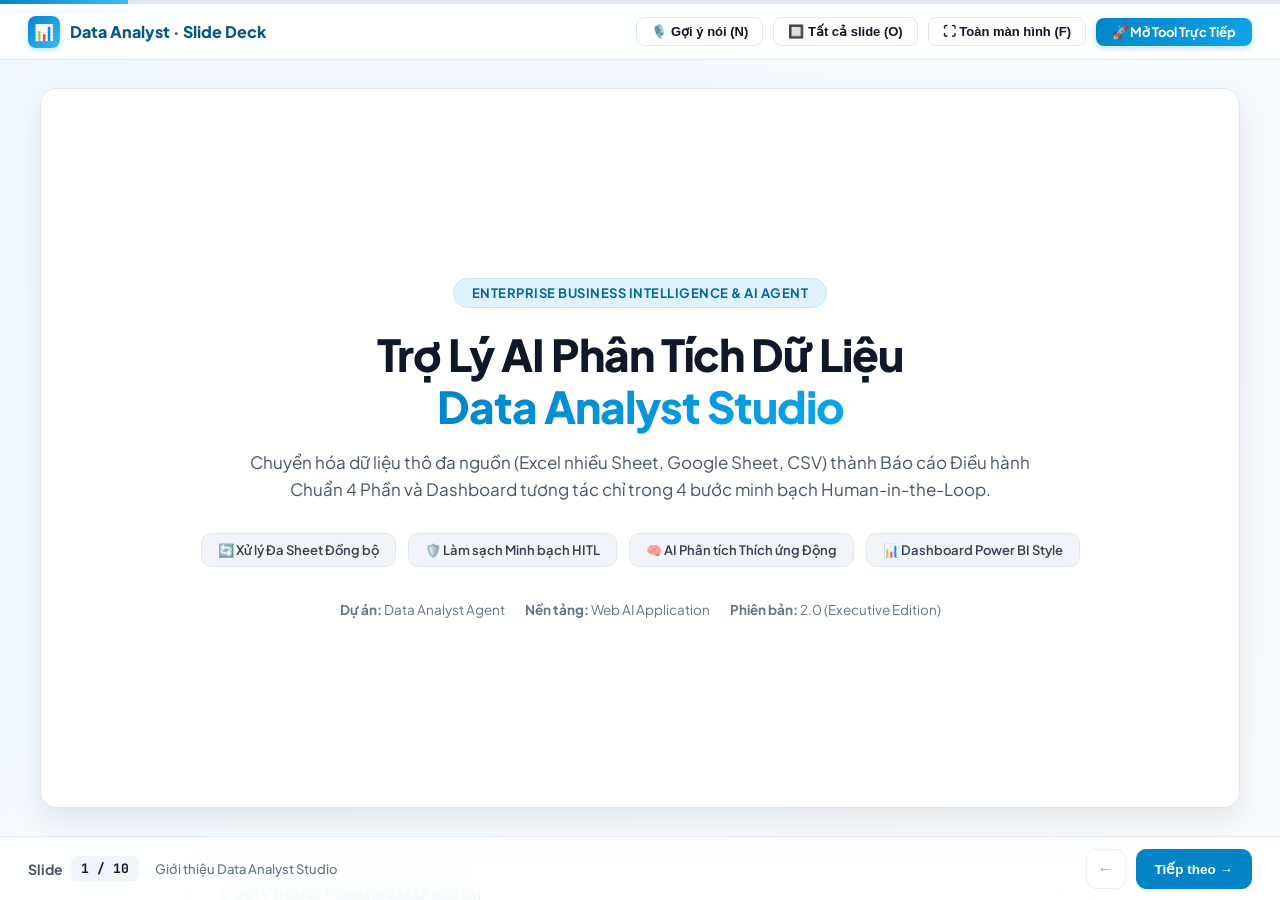
<file: static/slides.html>
<!DOCTYPE html>
<html lang="vi">
<head>
  <meta charset="UTF-8" />
  <meta name="viewport" content="width=device-width, initial-scale=1.0" />
  <title>Data Analyst — Slide Thuyết Trình Dự Án BI AI Agent</title>
  <link rel="preconnect" href="https://fonts.googleapis.com">
  <link rel="preconnect" href="https://fonts.gstatic.com" crossorigin>
  <link href="https://fonts.googleapis.com/css2?family=Plus+Jakarta+Sans:wght@300;400;500;600;700;800&family=JetBrains+Mono:wght@400;600&display=swap" rel="stylesheet">
  <style>
    :root {
      --primary: #0284c7;
      --primary-light: #e0f2fe;
      --primary-hover: #0369a1;
      --primary-dark: #075985;
      --accent: #2563eb;
      --bg-slate: #f8fafc;
      --card-bg: #ffffff;
      --border-color: #e2e8f0;
      --border-focus: #bae6fd;
      --text-main: #0f172a;
      --text-muted: #64748b;
      --success: #10b981;
      --warning: #f59e0b;
      --danger: #ef4444;
      --shadow-sm: 0 1px 3px rgba(0,0,0,0.05);
      --shadow-md: 0 4px 12px rgba(14, 165, 233, 0.08);
      --shadow-lg: 0 12px 28px rgba(15, 23, 42, 0.08);
      --radius: 16px;
    }

    * {
      box-sizing: border-box;
      margin: 0;
      padding: 0;
    }

    body {
      font-family: 'Plus Jakarta Sans', -apple-system, BlinkMacSystemFont, sans-serif;
      background: linear-gradient(135deg, #f0f9ff 0%, #f8fafc 100%);
      color: var(--text-main);
      overflow: hidden;
      height: 100vh;
      width: 100vw;
      user-select: none;
    }

    /* Top progress bar */
    .progress-bar-container {
      position: fixed;
      top: 0;
      left: 0;
      width: 100%;
      height: 4px;
      background: #e2e8f0;
      z-index: 100;
    }
    .progress-bar-fill {
      height: 100%;
      background: linear-gradient(90deg, #0284c7, #38bdf8);
      width: 10%;
      transition: width 0.35s cubic-bezier(0.4, 0, 0.2, 1);
    }

    /* Top Navigation bar */
    .top-header {
      position: fixed;
      top: 4px;
      left: 0;
      right: 0;
      height: 56px;
      display: flex;
      align-items: center;
      justify-content: space-between;
      padding: 0 28px;
      background: rgba(255, 255, 255, 0.88);
      backdrop-filter: blur(12px);
      border-bottom: 1px solid var(--border-color);
      z-index: 90;
    }
    .header-logo {
      display: flex;
      align-items: center;
      gap: 10px;
      font-weight: 800;
      font-size: 16px;
      color: var(--primary-dark);
      text-decoration: none;
    }
    .header-logo-icon {
      width: 32px;
      height: 32px;
      background: linear-gradient(135deg, #0284c7, #38bdf8);
      border-radius: 8px;
      display: flex;
      align-items: center;
      justify-content: center;
      color: white;
      font-size: 16px;
      box-shadow: 0 2px 6px rgba(2, 132, 199, 0.25);
    }
    .header-actions {
      display: flex;
      align-items: center;
      gap: 10px;
    }
    .btn-header-tool {
      background: #ffffff;
      border: 1px solid var(--border-color);
      color: var(--text-main);
      padding: 6px 14px;
      border-radius: 8px;
      font-size: 13px;
      font-weight: 600;
      cursor: pointer;
      display: inline-flex;
      align-items: center;
      gap: 6px;
      transition: all 0.2s ease;
    }
    .btn-header-tool:hover {
      background: #f1f5f9;
      border-color: #cbd5e1;
    }
    .btn-header-demo {
      background: linear-gradient(135deg, #0284c7, #0ea5e9);
      color: white;
      border: none;
      padding: 6px 16px;
      border-radius: 8px;
      font-size: 13px;
      font-weight: 700;
      cursor: pointer;
      text-decoration: none;
      display: inline-flex;
      align-items: center;
      gap: 6px;
      box-shadow: 0 2px 6px rgba(2, 132, 199, 0.25);
      transition: all 0.2s ease;
    }
    .btn-header-demo:hover {
      background: linear-gradient(135deg, #0369a1, #0284c7);
      transform: translateY(-1px);
    }

    /* Deck Viewport */
    .deck-container {
      position: absolute;
      top: 60px;
      bottom: 64px;
      left: 0;
      right: 0;
      overflow: hidden;
      display: flex;
      align-items: center;
      justify-content: center;
      padding: 20px;
    }

    .slide {
      position: absolute;
      width: min(1200px, 94vw);
      height: min(720px, 82vh);
      background: var(--card-bg);
      border: 1px solid var(--border-color);
      border-radius: var(--radius);
      box-shadow: var(--shadow-lg);
      padding: 40px 50px;
      display: flex;
      flex-direction: column;
      opacity: 0;
      pointer-events: none;
      transform: translateY(20px) scale(0.98);
      transition: opacity 0.35s cubic-bezier(0.4, 0, 0.2, 1), transform 0.35s cubic-bezier(0.4, 0, 0.2, 1);
      overflow-y: auto;
    }
    .slide.active {
      opacity: 1;
      pointer-events: auto;
      transform: translateY(0) scale(1);
      z-index: 10;
    }

    /* Slide Typography & Headers */
    .slide-badge {
      display: inline-flex;
      align-items: center;
      gap: 6px;
      background: var(--primary-light);
      color: var(--primary-dark);
      padding: 4px 12px;
      border-radius: 9999px;
      font-size: 12px;
      font-weight: 700;
      letter-spacing: 0.5px;
      text-transform: uppercase;
      margin-bottom: 10px;
      width: fit-content;
      border: 1px solid #bae6fd;
    }
    .slide-title {
      font-size: 30px;
      font-weight: 800;
      color: #0f172a;
      letter-spacing: -0.5px;
      line-height: 1.25;
      margin-bottom: 6px;
    }
    .slide-subtitle {
      font-size: 15px;
      color: var(--text-muted);
      margin-bottom: 22px;
      line-height: 1.5;
    }
    .slide-content {
      flex: 1;
      display: flex;
      flex-direction: column;
      justify-content: center;
    }

    /* Grid layout helpers */
    .grid-2 {
      display: grid;
      grid-template-columns: 1fr 1fr;
      gap: 20px;
    }
    .grid-3 {
      display: grid;
      grid-template-columns: repeat(3, 1fr);
      gap: 18px;
    }
    .grid-4 {
      display: grid;
      grid-template-columns: repeat(4, 1fr);
      gap: 16px;
    }

    /* Cards */
    .feature-card {
      background: #f8fafc;
      border: 1px solid var(--border-color);
      border-radius: 12px;
      padding: 20px 18px;
      transition: all 0.2s ease;
      display: flex;
      flex-direction: column;
    }
    .feature-card:hover {
      border-color: #bae6fd;
      background: #f0f9ff;
      transform: translateY(-2px);
      box-shadow: var(--shadow-md);
    }
    .card-icon {
      width: 40px;
      height: 40px;
      border-radius: 10px;
      background: #e0f2fe;
      color: #0284c7;
      display: flex;
      align-items: center;
      justify-content: center;
      font-size: 20px;
      margin-bottom: 12px;
    }
    .card-title {
      font-size: 15.5px;
      font-weight: 700;
      color: #0f172a;
      margin-bottom: 8px;
    }
    .card-desc {
      font-size: 13.5px;
      color: #475569;
      line-height: 1.5;
    }

    /* Problem vs Solution cards */
    .pain-card {
      background: #fef2f2;
      border: 1px solid #fecaca;
      border-radius: 12px;
      padding: 18px;
    }
    .pain-icon {
      color: #ef4444;
      font-size: 18px;
      font-weight: bold;
      margin-bottom: 8px;
    }
    .pain-title {
      font-size: 15px;
      font-weight: 700;
      color: #991b1b;
      margin-bottom: 6px;
    }
    .pain-desc {
      font-size: 13px;
      color: #7f1d1d;
      line-height: 1.45;
    }

    /* Flow step pill row */
    .step-pipeline {
      display: flex;
      gap: 16px;
      position: relative;
      margin: 10px 0;
    }
    .pipeline-step {
      flex: 1;
      background: #ffffff;
      border: 1.5px solid #e2e8f0;
      border-radius: 12px;
      padding: 18px;
      position: relative;
      transition: all 0.2s ease;
    }
    .pipeline-step.active-step {
      border-color: #0284c7;
      background: #f0f9ff;
      box-shadow: 0 4px 14px rgba(2, 132, 199, 0.12);
    }
    .step-num {
      width: 28px;
      height: 28px;
      background: #0284c7;
      color: white;
      border-radius: 50%;
      display: flex;
      align-items: center;
      justify-content: center;
      font-size: 13px;
      font-weight: 800;
      margin-bottom: 10px;
    }
    .step-title {
      font-size: 15px;
      font-weight: 700;
      color: #0f172a;
      margin-bottom: 6px;
    }
    .step-desc {
      font-size: 12.5px;
      color: #475569;
      line-height: 1.45;
    }

    /* Cover slide styling */
    .cover-layout {
      text-align: center;
      display: flex;
      flex-direction: column;
      align-items: center;
      justify-content: center;
      height: 100%;
    }
    .cover-badge {
      background: #e0f2fe;
      color: #0369a1;
      padding: 6px 18px;
      border-radius: 9999px;
      font-size: 13px;
      font-weight: 700;
      letter-spacing: 0.5px;
      border: 1px solid #bae6fd;
      margin-bottom: 20px;
    }
    .cover-title {
      font-size: 44px;
      font-weight: 800;
      color: #0f172a;
      letter-spacing: -1px;
      line-height: 1.2;
      margin-bottom: 16px;
      max-width: 900px;
    }
    .cover-title span {
      background: linear-gradient(135deg, #0284c7, #0ea5e9);
      -webkit-background-clip: text;
      -webkit-text-fill-color: transparent;
    }
    .cover-desc {
      font-size: 17px;
      color: #475569;
      max-width: 780px;
      line-height: 1.6;
      margin-bottom: 30px;
    }
    .cover-tags {
      display: flex;
      gap: 12px;
      flex-wrap: wrap;
      justify-content: center;
      margin-bottom: 34px;
    }
    .cover-tag {
      background: #f1f5f9;
      color: #334155;
      padding: 8px 16px;
      border-radius: 10px;
      font-size: 13px;
      font-weight: 600;
      display: flex;
      align-items: center;
      gap: 6px;
      border: 1px solid #e2e8f0;
    }
    .cover-meta {
      font-size: 13.5px;
      color: #64748b;
      display: flex;
      gap: 20px;
    }

    /* KPI Highlights */
    .kpi-row {
      display: grid;
      grid-template-columns: repeat(4, 1fr);
      gap: 16px;
      margin-top: 14px;
    }
    .kpi-box {
      background: #ffffff;
      border: 1px solid #e2e8f0;
      border-radius: 12px;
      padding: 16px 18px;
      text-align: left;
    }
    .kpi-val {
      font-size: 26px;
      font-weight: 800;
      color: #0284c7;
      letter-spacing: -0.5px;
      margin-bottom: 4px;
    }
    .kpi-label {
      font-size: 12.5px;
      font-weight: 600;
      color: #64748b;
    }
    .kpi-sub {
      font-size: 11.5px;
      color: #10b981;
      font-weight: 600;
      margin-top: 4px;
    }

    /* Comparison Table / Box */
    .compare-container {
      display: grid;
      grid-template-columns: 1fr 1fr;
      gap: 20px;
      margin-top: 10px;
    }
    .compare-box {
      border-radius: 12px;
      padding: 22px;
      font-size: 13.5px;
      line-height: 1.6;
    }
    .box-bad {
      background: #fff1f2;
      border: 1px solid #fecdd3;
    }
    .box-good {
      background: #f0fdf4;
      border: 1.5px solid #86efac;
    }

    /* Bottom Control Bar */
    .bottom-bar {
      position: fixed;
      bottom: 0;
      left: 0;
      right: 0;
      height: 64px;
      background: rgba(255, 255, 255, 0.9);
      backdrop-filter: blur(12px);
      border-top: 1px solid var(--border-color);
      display: flex;
      align-items: center;
      justify-content: space-between;
      padding: 0 28px;
      z-index: 90;
    }
    .slide-counter {
      font-size: 14px;
      font-weight: 700;
      color: #475569;
      display: flex;
      align-items: center;
      gap: 8px;
    }
    .counter-pill {
      background: #f1f5f9;
      padding: 4px 10px;
      border-radius: 6px;
      color: #0f172a;
      font-family: 'JetBrains Mono', monospace;
      font-size: 13px;
    }
    .nav-buttons {
      display: flex;
      align-items: center;
      gap: 10px;
    }
    .btn-nav {
      background: #ffffff;
      border: 1px solid #cbd5e1;
      color: #0f172a;
      width: 40px;
      height: 40px;
      border-radius: 10px;
      display: flex;
      align-items: center;
      justify-content: center;
      font-size: 16px;
      cursor: pointer;
      transition: all 0.2s ease;
    }
    .btn-nav:hover:not(:disabled) {
      background: #f1f5f9;
      border-color: #94a3b8;
    }
    .btn-nav:disabled {
      opacity: 0.4;
      cursor: not-allowed;
    }
    .btn-nav-primary {
      background: #0284c7;
      color: white;
      border-color: #0284c7;
      padding: 0 18px;
      width: auto;
      font-size: 13.5px;
      font-weight: 700;
    }
    .btn-nav-primary:hover:not(:disabled) {
      background: #0369a1;
      border-color: #0369a1;
    }

    /* Speaker Notes Drawer */
    .speaker-drawer {
      position: fixed;
      bottom: 64px;
      left: 50%;
      transform: translateX(-50%) translateY(120%);
      width: min(900px, 90vw);
      background: #ffffff;
      border: 1px solid #bae6fd;
      border-radius: 14px 14px 0 0;
      padding: 20px 24px;
      box-shadow: 0 -8px 24px rgba(0,0,0,0.1);
      z-index: 85;
      transition: transform 0.3s cubic-bezier(0.4, 0, 0.2, 1);
    }
    .speaker-drawer.open {
      transform: translateX(-50%) translateY(0);
    }
    .speaker-header {
      display: flex;
      justify-content: space-between;
      align-items: center;
      margin-bottom: 8px;
      font-size: 13px;
      font-weight: 700;
      color: #0369a1;
    }
    .speaker-content {
      font-size: 13.5px;
      color: #334155;
      line-height: 1.6;
    }

    /* Overview Grid Modal */
    .grid-modal {
      position: fixed;
      inset: 0;
      background: rgba(15, 23, 42, 0.7);
      backdrop-filter: blur(8px);
      z-index: 200;
      display: none;
      align-items: center;
      justify-content: center;
      padding: 40px;
    }
    .grid-modal.open {
      display: flex;
    }
    .grid-container {
      width: min(1100px, 94vw);
      max-height: 85vh;
      background: white;
      border-radius: 18px;
      padding: 30px;
      overflow-y: auto;
    }
    .grid-cards {
      display: grid;
      grid-template-columns: repeat(auto-fill, minmax(220px, 1fr));
      gap: 16px;
      margin-top: 18px;
    }
    .grid-thumb {
      background: #f8fafc;
      border: 1.5px solid #e2e8f0;
      border-radius: 10px;
      padding: 14px;
      cursor: pointer;
      transition: all 0.2s ease;
      text-align: left;
    }
    .grid-thumb:hover {
      border-color: #0284c7;
      background: #f0f9ff;
      transform: translateY(-2px);
    }
    .grid-thumb.current {
      border-color: #0284c7;
      box-shadow: 0 0 0 2px rgba(2, 132, 199, 0.3);
      background: #e0f2fe;
    }
    .grid-thumb-num {
      font-size: 11.5px;
      font-weight: 700;
      color: #0284c7;
      margin-bottom: 6px;
    }
    .grid-thumb-title {
      font-size: 13px;
      font-weight: 700;
      color: #0f172a;
      line-height: 1.35;
    }

    /* Responsive adjustments */
    @media (max-width: 900px) {
      .slide {
        padding: 24px;
        height: min(650px, 80vh);
      }
      .slide-title { font-size: 24px; }
      .grid-3, .grid-4 { grid-template-columns: 1fr 1fr; }
      .compare-container { grid-template-columns: 1fr; }
    }
  </style>
</head>
<body>

  <!-- Top Progress Bar -->
  <div class="progress-bar-container">
    <div id="progressBar" class="progress-bar-fill"></div>
  </div>

  <!-- Header Nav -->
  <header class="top-header">
    <a href="/" class="header-logo">
      <div class="header-logo-icon">📊</div>
      <span>Data Analyst · Slide Deck</span>
    </a>
    <div class="header-actions">
      <button class="btn-header-tool" onclick="toggleSpeakerNotes()" title="Phím tắt N: Bật/Tắt gợi ý thuyết trình">
        <span>🎙️ Gợi ý nói (N)</span>
      </button>
      <button class="btn-header-tool" onclick="toggleGridModal()" title="Phím tắt O: Xem tổng thể tất cả slide">
        <span>🔲 Tất cả slide (O)</span>
      </button>
      <button class="btn-header-tool" onclick="toggleFullscreen()" title="Phím tắt F: Toàn màn hình">
        <span>⛶ Toàn màn hình (F)</span>
      </button>
      <a href="/" target="_blank" class="btn-header-demo">
        <span>🚀 Mở Tool Trực Tiếp</span>
      </a>
    </div>
  </header>

  <!-- Deck Main Viewport -->
  <main class="deck-container">

    <!-- SLIDE 1: COVER -->
    <section class="slide active" data-slide="1" data-notes="Chào mừng quý anh chị và ban giám khảo. Hôm nay tôi xin giới thiệu dự án 'Data Analyst' - Nền tảng Trợ lý AI Phân tích Dữ liệu Doanh nghiệp. Dự án giải quyết triệt để bài toán biến dữ liệu thô hỗn loạn thành Báo cáo Điều hành Chiến lược và Dashboard tương tác chỉ trong 4 bước minh bạch.">
      <div class="cover-layout">
        <div class="cover-badge">ENTERPRISE BUSINESS INTELLIGENCE & AI AGENT</div>
        <h1 class="cover-title">
          Trợ Lý AI Phân Tích Dữ Liệu<br><span>Data Analyst Studio</span>
        </h1>
        <p class="cover-desc">
          Chuyển hóa dữ liệu thô đa nguồn (Excel nhiều Sheet, Google Sheet, CSV) thành Báo cáo Điều hành Chuẩn 4 Phần và Dashboard tương tác chỉ trong 4 bước minh bạch Human-in-the-Loop.
        </p>
        <div class="cover-tags">
          <div class="cover-tag">🔄 Xử lý Đa Sheet Đồng bộ</div>
          <div class="cover-tag">🛡️ Làm sạch Minh bạch HITL</div>
          <div class="cover-tag">🧠 AI Phân tích Thích ứng Động</div>
          <div class="cover-tag">📊 Dashboard Power BI Style</div>
        </div>
        <div class="cover-meta">
          <span><strong>Dự án:</strong> Data Analyst Agent</span>
          <span><strong>Nền tảng:</strong> Web AI Application</span>
          <span><strong>Phiên bản:</strong> 2.0 (Executive Edition)</span>
        </div>
      </div>
    </section>

    <!-- SLIDE 2: PAIN POINTS -->
    <section class="slide" data-slide="2" data-notes="Tại slide này, chúng ta nêu bật 4 nỗi đau nhức nhối nhất trong doanh nghiệp: Dữ liệu phân mảnh qua nhiều sheet khiến việc gộp thủ công mất hàng ngày; Dữ liệu bẩn làm crash các công cụ BI truyền thống; Nhân sự tốn 80% thời gian dọn rác dữ liệu; và Báo cáo tĩnh không thể tùy biến linh hoạt.">
      <div class="slide-badge">BỐI CẢNH & THÁCH THỨC</div>
      <h2 class="slide-title">Nỗi Đau Thực Tế Của Doanh Nghiệp Với Dữ Liệu</h2>
      <p class="slide-subtitle">Tại sao 85% dự án phân tích dữ liệu thất bại hoặc chậm tiến độ trước khi đưa ra được quyết định?</p>
      
      <div class="grid-4 slide-content">
        <div class="pain-card">
          <div class="pain-icon">📂 Phân Mảnh Đa Nguồn</div>
          <div class="pain-title">Nhiều Sheet Rời Rạc</div>
          <div class="pain-desc">Một file Excel có tới 9 sheet (Yêu cầu, Báo giá, Năng lực, Nhân sự...), người làm báo cáo phải copy-paste thủ công ghép nối, dễ sót lọt.</div>
        </div>

        <div class="pain-card">
          <div class="pain-icon">⚠️ Dữ Liệu Bẩn & Lỗi</div>
          <div class="pain-title">Sai Lệch Định Dạng</div>
          <div class="pain-desc">Cột ngày tháng lẫn chữ ('2026-03-19', '15/04/26'), số tiền lẫn ký tự tệ (VND, $), tỷ lệ chiết khấu lẫn lộn khiến công cụ BI thường báo lỗi.</div>
        </div>

        <div class="pain-card">
          <div class="pain-icon">⏳ Lãng Phí 80% Thời Gian</div>
          <div class="pain-title">Dọn Dẹp Thủ Công</div>
          <div class="pain-desc">Nhân viên mất 2–3 ngày chỉ để làm sạch, dò tìm ô trống, chỉ còn 20% thời gian ít ỏi để suy nghĩ giải pháp kinh doanh chiến lược.</div>
        </div>

        <div class="pain-card">
          <div class="pain-icon">🔒 Báo Cáo Tĩnh Rập Khuôn</div>
          <div class="pain-title">AI Thiếu Thích Ứng</div>
          <div class="pain-desc">Các AI bot thông thường chỉ trả lời chung chung theo template có sẵn, khi sếp yêu cầu 'làm ngắn gọn hơn' hay 'tập trung vào chi phí' thì kết quả vẫn không đổi.</div>
        </div>
      </div>
    </section>

    <!-- SLIDE 3: SOLUTION OVERVIEW -->
    <section class="slide" data-slide="3" data-notes="Giải pháp của chúng ta: 'Data Analyst' không chỉ là công cụ tính toán, mà là một Trợ lý Toàn diện. Điểm sáng là sự kết hợp giữa Xử lý tự động siêu tốc và Cơ chế Human-in-the-Loop giúp người dùng nắm quyền kiểm soát tuyệt đối.">
      <div class="slide-badge">GIẢI PHÁP ĐỘT PHÁ</div>
      <h2 class="slide-title">Định Vị: Trợ Lý AI Phân Tích Thông Minh & Minh Bạch</h2>
      <p class="slide-subtitle">Kết hợp sức mạnh tính toán tự động của Python và năng lực tư duy nhạy bén của Trí tuệ Nhân tạo.</p>

      <div class="grid-3 slide-content">
        <div class="feature-card">
          <div class="card-icon">🔄</div>
          <h3 class="card-title">1. Xử Lý Đa Nguồn & Đa Sheet Đồng Bộ</h3>
          <p class="card-desc">Tự động đọc trọn vẹn cả 9 Sheet Excel, nhận liên kết Google Sheet trực tiếp, gom dữ liệu thông minh và tổng hợp bức tranh toàn cảnh thay vì phân mảnh.</p>
        </div>

        <div class="feature-card">
          <div class="card-icon">🛡️</div>
          <h3 class="card-title">2. Cơ Chế Làm Sạch HITL Minh Bạch</h3>
          <p class="card-desc">Minh bạch 100% từng dòng biến đổi (Audit Trail). Người dùng có quyền xem trước, chỉnh sửa trực tiếp từng ô và bấm nút DUYỆT ĐẠT trước khi cho AI phân tích.</p>
        </div>

        <div class="feature-card">
          <div class="card-icon">🧠</div>
          <h3 class="card-title">3. AI Phân Tích Thích Ứng Theo Mệnh Lệnh</h3>
          <p class="card-desc">Khi người dùng yêu cầu 'ngắn gọn hơn', 'tập trung vào chi phí', hay 'rút ngắn tiến độ', AI lập tức tái cấu trúc lại giải pháp và ma trận hành động theo đúng ý định.</p>
        </div>
      </div>
    </section>

    <!-- SLIDE 4: 4-STEP WORKFLOW -->
    <section class="slide" data-slide="4" data-notes="Đây là kiến trúc luồng 4 bước xuyên suốt của sản phẩm. Mỗi bước đều có gate kiểm soát: Bối cảnh -> Làm sạch HITL -> Phân tích tổng hợp đa bảng -> Xuất Dashboard và Báo cáo 4 phần.">
      <div class="slide-badge">KIẾN TRÚC LUỒNG CÔNG VIỆC</div>
      <h2 class="slide-title">Quy Trình 4 Bước Khép Kín Chuẩn Doanh Nghiệp</h2>
      <p class="slide-subtitle">Mỗi bước là một lớp bảo vệ chất lượng dữ liệu, bảo đảm tính xác thực từ đầu vào đến báo cáo cuối cùng.</p>

      <div class="step-pipeline slide-content">
        <div class="pipeline-step active-step">
          <div class="step-num">1</div>
          <h4 class="step-title">Tiếp Nhận & Bối Cảnh</h4>
          <p class="step-desc">• Nhập Tên DN, Ngành nghề, Mục tiêu kinh doanh.<br>• Nạp file Excel (.xlsx) đa Sheet, link Google Sheet, CSV.<br>• AI phân tích cấu trúc cột & độ tin cậy.</p>
        </div>

        <div class="pipeline-step active-step">
          <div class="step-num">2</div>
          <h4 class="step-title">Làm Sạch & Duyệt HITL</h4>
          <p class="step-desc">• Tự động chuẩn hóa Ngày tháng, Số tiền, Chiết khấu.<br>• Bảng Audit Trail đối chiếu Trước / Sau.<br>• Nút xác nhận & Duyệt ĐẠT sang bước kế tiếp.</p>
        </div>

        <div class="pipeline-step active-step">
          <div class="step-num">3</div>
          <h4 class="step-title">Phân Tích Đa Sheet</h4>
          <p class="step-desc">• Đánh giá Pareto 80/20 & Chu kỳ SLA giao hàng.<br>• Tổng hợp Feedback chung cho toàn bộ các Sheet.<br>• Drawer tiếp nhận lệnh tinh chỉnh của người dùng.</p>
        </div>

        <div class="pipeline-step active-step">
          <div class="step-num">4</div>
          <h4 class="step-title">Dashboard & Báo Cáo</h4>
          <p class="step-desc">• Slicer bộ lọc động tương tác kiểu Power BI.<br>• Báo cáo Chuẩn 4 Phần chuyên nghiệp.<br>• Ma trận hành động SMART đo lường được.</p>
        </div>
      </div>
    </section>

    <!-- SLIDE 5: DESIGN & UI/UX -->
    <section class="slide" data-slide="5" data-notes="Về giao diện, chúng ta đã lắng nghe và tối ưu triệt để: Sử dụng phong cách Pastel Sky Blue thanh lịch, tách biệt thành 2 trang rõ ràng (Trang chủ và Không gian phân tích Studio), loại bỏ mọi sự rối mắt.">
      <div class="slide-badge">THIẾT KẾ & TRẢI NGHIỆM NGƯỜI DÙNG</div>
      <h2 class="slide-title">Giao Diện Tinh Gọn, Chuẩn Corporate Hiện Đại</h2>
      <p class="slide-subtitle">Thiết kế tối giản giúp người dùng tập trung 100% vào số liệu và quyết định kinh doanh.</p>

      <div class="grid-2 slide-content">
        <div class="feature-card">
          <div class="card-icon">🎨</div>
          <h3 class="card-title">Màu Sắc & Nhận Diện Thương Hiệu</h3>
          <p class="card-desc">• Tone xanh dương nhạt (Pastel Sky Blue: #0284c7, #e0f2fe) chuyên nghiệp, dịu mắt.<br>• Typography 'Plus Jakarta Sans' hiện đại, độ tương phản cao đạt chuẩn công nghệ toàn cầu.<br>• Thương hiệu đồng nhất: <strong>Data Analyst</strong> mang định vị cố vấn tin cậy.</p>
        </div>

        <div class="feature-card">
          <div class="card-icon">📱</div>
          <h3 class="card-title">Kiến Trúc Phân Trang 2 Lớp (Two-Page Flow)</h3>
          <p class="card-desc">• <strong>Trang 1 (Home Landing):</strong> Giới thiệu tính năng, luồng 4 bước và nút 'Chạy thử Dữ liệu Mẫu' ngay lập tức.<br>• <strong>Trang 2 (Studio Analysis):</strong> Không gian làm việc tập trung, thanh tiến trình hiển thị rõ ràng, ngăn chặn nhảy bước khi chưa nạp bối cảnh.</p>
        </div>
      </div>
    </section>

    <!-- SLIDE 6: 4-SECTION REPORT -->
    <section class="slide" data-slide="6" data-notes="Báo cáo đầu ra được chuẩn hóa thành 4 phần chiến lược: Tóm tắt điều hành chung, Chỉ số KPI chính, Phân tích chuyên đề Pareto/SLA, và Kết luận & Đề xuất với Ma trận hành động SMART có số liệu định lượng.">
      <div class="slide-badge">SẢN PHẨM ĐẦU RA</div>
      <h2 class="slide-title">Báo Cáo Điều Hành Chuẩn 4 Phần Cấp Cao</h2>
      <p class="slide-subtitle">Loại bỏ sự vụn vặt, cung cấp bức tranh toàn diện cho Hội đồng quản trị và Giám đốc điều hành.</p>

      <div class="grid-4 slide-content">
        <div class="feature-card">
          <div class="slide-badge" style="margin-bottom:8px;">PHẦN 1</div>
          <h3 class="card-title">[Tóm tắt]</h3>
          <p class="card-desc">Tóm tắt điều hành toàn diện của tất cả các sheet, làm nổi bật nhóm chiếm doanh số lớn nhất và quy mô chi phí giá vốn.</p>
        </div>

        <div class="feature-card">
          <div class="slide-badge" style="margin-bottom:8px;">PHẦN 2</div>
          <h3 class="card-title">[Chỉ số chính]</h3>
          <p class="card-desc">Hệ thống thẻ KPI định lượng: Tổng doanh thu, Chi phí, Tỷ suất lợi nhuận, Chu kỳ trung bình SLA và Tỷ lệ hoàn thiện hồ sơ.</p>
        </div>

        <div class="feature-card">
          <div class="slide-badge" style="margin-bottom:8px;">PHẦN 3</div>
          <h3 class="card-title">[Phân tích chuyên đề]</h3>
          <p class="card-desc">Mô hình Pareto 80/20 định vị 20% khách hàng/sản phẩm tạo 80% doanh thu, đi kèm phân tích cảnh báo hồ sơ trễ hạn SLA.</p>
        </div>

        <div class="feature-card">
          <div class="slide-badge" style="margin-bottom:8px;">PHẦN 4</div>
          <h3 class="card-title">[Kết luận & Đề xuất]</h3>
          <p class="card-desc">4 Đề xuất chiến lược sắc bén đi kèm <strong>Ma trận Kế hoạch Hành động SMART</strong> (Vấn đề, Giải pháp, KPI, Tác động tiền tệ định lượng).</p>
        </div>
      </div>
    </section>

    <!-- SLIDE 7: DYNAMIC ADAPTIVE AI -->
    <section class="slide" data-slide="7" data-notes="Đây là tính năng độc nhất và là bước đột phá kỹ thuật: Khi người dùng đưa lệnh như 'phần giải pháp ngắn gọn hơn', AI không trả về văn bản cũ mà lập tức viết lại thành các giải pháp 1 dòng đanh thép, kèm bảng ma trận nén gọn.">
      <div class="slide-badge">ĐỘT PHÁ CÔNG NGHỆ</div>
      <h2 class="slide-title">AI Thích Ứng Động: Thực Thi Chính Xác Lệnh Của Bạn</h2>
      <p class="slide-subtitle">Không còn tình trạng AI trả lời rập khuôn! AI thấu hiểu ngữ cảnh và tái cấu trúc nội dung tức thì.</p>

      <div class="compare-container slide-content">
        <div class="compare-box box-bad">
          <div style="font-weight:700; color:#b91c1c; margin-bottom:10px; font-size:15px;">❌ AI Thông Thường Trước Đây:</div>
          <p style="color:#7f1d1d; margin-bottom:8px;">• Giữ nguyên toàn bộ văn bản mẫu dài dòng.</p>
          <p style="color:#7f1d1d; margin-bottom:8px;">• Chỉ chèn thêm 1 dòng text phản hồi thụ động vào cuối trang.</p>
          <p style="color:#7f1d1d;">• Khi người dùng bảo <em>'giải pháp ngắn gọn hơn'</em> thì độ dài và cách diễn đạt vẫn nguyên vẹn.</p>
        </div>

        <div class="compare-box box-good">
          <div style="font-weight:700; color:#15803d; margin-bottom:10px; font-size:15px;">✅ Data Analyst Engine Mới (Hiện Tại):</div>
          <p style="color:#166534; margin-bottom:8px;">• <strong>Lệnh 'ngắn gọn hơn':</strong> Tái cấu trúc thành 4 gạch đầu dòng hành động trực tiếp, mỗi giải pháp đúng 1 dòng.</p>
          <p style="color:#166534; margin-bottom:8px;">• <strong>Lệnh 'chi phí':</strong> Tự động tính toán số tiền tiết kiệm và đưa ra giải pháp gộp thầu, khoán trần ngân sách.</p>
          <p style="color:#166534;">• <strong>Kích hoạt linh hoạt:</strong> Nút <code>✏️ AI Phân tích lại</code> có sẵn trực tiếp tại Bước 4, không cần chạy lại từ đầu.</p>
        </div>
      </div>
    </section>

    <!-- SLIDE 8: POWER BI DASHBOARD -->
    <section class="slide" data-slide="8" data-notes="Slide này giới thiệu phần Dashboard tương tác. Với các slicer bộ lọc thông minh theo Sheet và Kỳ báo cáo, người dùng có thể nhấp chuột để lọc số liệu tức thì như đang dùng Power BI hay Tableau.">
      <div class="slide-badge">TRỰC QUAN HÓA DỮ LIỆU</div>
      <h2 class="slide-title">Dashboard Tương Tác Phong Cách Power BI</h2>
      <p class="slide-subtitle">Trực quan hóa trực tiếp từ dữ liệu đã làm sạch với bộ lọc Slicer thời gian thực.</p>

      <div class="grid-3 slide-content">
        <div class="feature-card">
          <div class="card-icon">🎛️</div>
          <h3 class="card-title">Slicer Bộ Lọc Đa Chiều</h3>
          <p class="card-desc">Cho phép lọc dữ liệu linh hoạt theo từng Bộ dữ liệu (Sheet con) và Kỳ báo cáo thời gian thực, đồng bộ tức thì trên toàn bộ giao diện.</p>
        </div>

        <div class="feature-card">
          <div class="card-icon">📈</div>
          <h3 class="card-title">Biểu Đồ Trực Quan Kép</h3>
          <p class="card-desc">Kết hợp Biểu đồ Phân bổ Cơ cấu (Doughnut Chart) và Biểu đồ Xếp hạng Pareto (Bar Chart) với nhãn giá trị (Datalabels) rõ ràng.</p>
        </div>

        <div class="feature-card">
          <div class="card-icon">⚡</div>
          <h3 class="card-title">Hiển Thị Số Liệu Thực Tế 100%</h3>
          <p class="card-desc">Giải quyết triệt để lỗi không hiện số: Toàn bộ thẻ KPI và đồ thị được map chính xác từ các cột dữ liệu thật sau khi làm sạch.</p>
        </div>
      </div>

      <div class="kpi-row">
        <div class="kpi-box">
          <div class="kpi-val">1,000+</div>
          <div class="kpi-label">Dòng dữ liệu xử lý</div>
          <div class="kpi-sub">Tốc độ &lt; 1.5 giây</div>
        </div>
        <div class="kpi-box">
          <div class="kpi-val">9 Sheets</div>
          <div class="kpi-label">Gom đồng bộ 1 file</div>
          <div class="kpi-sub">Zero phân mảnh</div>
        </div>
        <div class="kpi-box">
          <div class="kpi-val">100%</div>
          <div class="kpi-label">Dữ liệu đạt chuẩn</div>
          <div class="kpi-sub">Audit Trail minh bạch</div>
        </div>
        <div class="kpi-box">
          <div class="kpi-val">4 Phần</div>
          <div class="kpi-label">Báo cáo điều hành</div>
          <div class="kpi-sub">Chuẩn Executive</div>
        </div>
      </div>
    </section>

    <!-- SLIDE 9: TECH STACK & SECURITY -->
    <section class="slide" data-slide="9" data-notes="Về mặt kỹ thuật, hệ thống xây dựng trên nền tảng FastAPI hiện đại, xử lý bất đồng bộ async I/O cho tốc độ vượt trội. Frontend viết bằng JavaScript thuần nhẹ nhàng, không bloatware, bảo đảm an toàn dữ liệu tuyệt đối.">
      <div class="slide-badge">CÔNG NGHỆ & BẢO MẬT</div>
      <h2 class="slide-title">Kiến Trúc Công Nghệ & Hiệu Năng Vận Hành</h2>
      <p class="slide-subtitle">Hệ thống được thiết kế theo tiêu chuẩn công nghiệp hiện đại, bảo đảm tính sẵn sàng cao và an toàn bảo mật.</p>

      <div class="grid-3 slide-content">
        <div class="feature-card">
          <div class="card-icon">⚡</div>
          <h3 class="card-title">Backend Hiệu Năng Cao</h3>
          <p class="card-desc">• <strong>Python 3.12 + FastAPI + Uvicorn:</strong> Xử lý đa luồng async non-blocking, đáp ứng hàng ngàn yêu cầu phân tích tức thời.<br>• Thuật toán regex chuẩn hóa ngày tháng và tiền tệ tự động thông minh.</p>
        </div>

        <div class="feature-card">
          <div class="card-icon">🖥️</div>
          <h3 class="card-title">Frontend Tinh Gọn & Độc Lập</h3>
          <p class="card-desc">• <strong>Vanilla JS + Modern CSS:</strong> Zero dependencies nặng nề, tốc độ tải trang dưới 0.3s.<br>• <strong>Chart.js:</strong> Thư viện trực quan hóa dữ liệu chuẩn xác, mượt mà trên mọi thiết bị máy tính và tablet.</p>
        </div>

        <div class="feature-card">
          <div class="card-icon">🔒</div>
          <h3 class="card-title">Bảo Mật Dữ Liệu Nội Bộ</h3>
          <p class="card-desc">• <strong>Session Isolation:</strong> Dữ liệu chỉ tồn tại trong phiên làm việc của người dùng.<br>• Không lưu trữ vĩnh viễn dữ liệu nhạy cảm lên cloud công cộng.<br>• Sẵn sàng đóng gói Docker chạy On-Premise nội bộ.</p>
        </div>
      </div>
    </section>

    <!-- SLIDE 10: CONCLUSION & CTA -->
    <section class="slide" data-slide="10" data-notes="Slide kết luận: Data Analyst mang lại giá trị định lượng rõ rệt: tiết kiệm 90% thời gian làm báo cáo, triệt tiêu lỗi số liệu và cung cấp đề xuất chiến lược thực thi. Kính mời quý ban giám khảo trải nghiệm trực tiếp!">
      <div class="cover-layout">
        <div class="cover-badge">KẾT LUẬN & ĐỊNH HƯỚNG TƯƠNG LAI</div>
        <h2 class="cover-title">
          Chuyển Đổi Dữ Liệu Thành <span>Lợi Thế Cạnh Tranh</span>
        </h2>
        <p class="cover-desc">
          'Data Analyst' không chỉ thay thế các thao tác dọn dẹp dữ liệu thủ công, mà còn là người bạn đồng hành cố vấn chiến lược sắc bén cho mọi nhà lãnh đạo doanh nghiệp.
        </p>
        
        <div style="display:flex; gap:16px; justify-content:center; margin-bottom:30px;">
          <a href="/" target="_blank" class="btn-header-demo" style="padding:12px 28px; font-size:15px; border-radius:12px;">
            <span>🚀 Trải Nghiệm Demo Trực Tiếp</span>
          </a>
          <button class="btn-header-tool" onclick="goToSlide(1)" style="padding:12px 24px; font-size:14px; border-radius:12px;">
            <span>↺ Trở Về Đầu Slide</span>
          </button>
        </div>

        <div class="cover-meta">
          <span><strong>Người phát triển:</strong> Đội ngũ Dự án Data Analyst</span>
          <span><strong>Trạng thái:</strong> Production Ready 🟢</span>
        </div>
      </div>
    </section>

  </main>

  <!-- Bottom Control Bar -->
  <footer class="bottom-bar">
    <div class="slide-counter">
      <span>Slide</span>
      <span id="slideCounterText" class="counter-pill">1 / 10</span>
      <span id="slideTitlePill" style="font-size:13px; color:#64748b; font-weight:500; margin-left:8px;">Giới thiệu Data Analyst</span>
    </div>

    <div class="nav-buttons">
      <button id="btnPrev" class="btn-nav" onclick="prevSlide()" title="Phím Mũi tên Trái hoặc PageUp">
        <span>←</span>
      </button>
      <button id="btnNext" class="btn-nav btn-nav-primary" onclick="nextSlide()" title="Phím Mũi tên Phải, Space hoặc PageDown">
        <span>Tiếp theo →</span>
      </button>
    </div>
  </footer>

  <!-- Speaker Notes Drawer -->
  <div id="speakerDrawer" class="speaker-drawer">
    <div class="speaker-header">
      <span>🎙️ GỢI Ý THUYẾT TRÌNH (SPEAKER NOTES)</span>
      <button style="background:none; border:none; cursor:pointer; color:#64748b; font-size:16px;" onclick="toggleSpeakerNotes()">✕</button>
    </div>
    <div id="speakerNotesContent" class="speaker-content">
      Chào mừng quý anh chị và ban giám khảo...
    </div>
  </div>

  <!-- Grid Modal Overview -->
  <div id="gridModal" class="grid-modal" onclick="handleGridModalClick(event)">
    <div class="grid-container">
      <div style="display:flex; justify-content:space-between; align-items:center; margin-bottom:12px;">
        <h3 style="font-size:18px; font-weight:800; color:#0f172a;">🔲 Tổng Quan 10 Slide Thuyết Trình</h3>
        <button style="background:#f1f5f9; border:none; padding:6px 14px; border-radius:8px; cursor:pointer; font-weight:700;" onclick="toggleGridModal()">Đóng (Esc)</button>
      </div>
      <p style="font-size:13.5px; color:#64748b;">Bấm vào slide bất kỳ để chuyển nhanh tới nội dung đó:</p>
      <div id="gridCardsContainer" class="grid-cards">
        <!-- Generated by JS -->
      </div>
    </div>
  </div>

  <!-- Slide Controller Logic -->
  <script>
    const slides = document.querySelectorAll('.slide');
    const totalSlides = slides.length;
    let currentSlide = 1;

    const titles = [
      "Giới thiệu Data Analyst Studio",
      "Thực trạng & Nỗi đau dữ liệu",
      "Định vị & Giải pháp đột phá",
      "Kiến trúc Quy trình 4 bước",
      "Thiết kế UI/UX tinh gọn",
      "Báo cáo Điều hành chuẩn 4 phần",
      "Đột phá: AI thích ứng theo lệnh",
      "Dashboard tương tác Power BI Style",
      "Kiến trúc công nghệ & Hiệu năng",
      "Tổng kết & Giá trị thực thi"
    ];

    function updateSlideView() {
      slides.forEach((s, idx) => {
        if (idx + 1 === currentSlide) {
          s.classList.add('active');
        } else {
          s.classList.remove('active');
        }
      });

      // Progress bar
      const pct = (currentSlide / totalSlides) * 100;
      document.getElementById('progressBar').style.width = pct + '%';

      // Counter text
      document.getElementById('slideCounterText').textContent = `${currentSlide} / ${totalSlides}`;
      document.getElementById('slideTitlePill').textContent = titles[currentSlide - 1] || "";

      // Nav buttons state
      document.getElementById('btnPrev').disabled = currentSlide === 1;
      const nextBtn = document.getElementById('btnNext');
      if (currentSlide === totalSlides) {
        nextBtn.innerHTML = '<span>Hoàn tất 🎯</span>';
      } else {
        nextBtn.innerHTML = '<span>Tiếp theo →</span>';
      }

      // Speaker Notes
      const activeSlideElem = document.querySelector(`.slide[data-slide="${currentSlide}"]`);
      const notes = activeSlideElem?.getAttribute('data-notes') || "Chưa có ghi chú cho slide này.";
      document.getElementById('speakerNotesContent').textContent = notes;

      // Update grid modal highlights
      updateGridHighlights();
    }

    function nextSlide() {
      if (currentSlide < totalSlides) {
        currentSlide++;
        updateSlideView();
      }
    }

    function prevSlide() {
      if (currentSlide > 1) {
        currentSlide--;
        updateSlideView();
      }
    }

    function goToSlide(n) {
      if (n >= 1 && n <= totalSlides) {
        currentSlide = n;
        updateSlideView();
      }
      closeGridModal();
    }

    function toggleSpeakerNotes() {
      const drawer = document.getElementById('speakerDrawer');
      drawer.classList.toggle('open');
    }

    function toggleGridModal() {
      const modal = document.getElementById('gridModal');
      modal.classList.toggle('open');
      if (modal.classList.contains('open')) {
        renderGridCards();
      }
    }

    function closeGridModal() {
      document.getElementById('gridModal').classList.remove('open');
    }

    function handleGridModalClick(e) {
      if (e.target.id === 'gridModal') {
        closeGridModal();
      }
    }

    function renderGridCards() {
      const container = document.getElementById('gridCardsContainer');
      container.innerHTML = titles.map((t, idx) => {
        const slideNum = idx + 1;
        const isCurrent = slideNum === currentSlide;
        return `
          <div class="grid-thumb ${isCurrent ? 'current' : ''}" onclick="goToSlide(${slideNum})">
            <div class="grid-thumb-num">SLIDE ${slideNum}</div>
            <div class="grid-thumb-title">${t}</div>
          </div>
        `;
      }).join('');
    }

    function updateGridHighlights() {
      const thumbs = document.querySelectorAll('.grid-thumb');
      thumbs.forEach((th, idx) => {
        if (idx + 1 === currentSlide) {
          th.classList.add('current');
        } else {
          th.classList.remove('current');
        }
      });
    }

    function toggleFullscreen() {
      if (!document.fullscreenElement) {
        document.documentElement.requestFullscreen().catch(err => {
          alert('Không thể chuyển sang chế độ toàn màn hình: ' + err.message);
        });
      } else {
        if (document.exitFullscreen) {
          document.exitFullscreen();
        }
      }
    }

    // Keyboard Hotkeys
    document.addEventListener('keydown', (e) => {
      // Ignore if inside an input or textarea
      if (['INPUT', 'TEXTAREA'].includes(e.target.tagName)) return;

      switch(e.key) {
        case 'ArrowRight':
        case 'Space':
        case 'PageDown':
          e.preventDefault();
          nextSlide();
          break;
        case 'ArrowLeft':
        case 'PageUp':
          e.preventDefault();
          prevSlide();
          break;
        case 'Home':
          e.preventDefault();
          goToSlide(1);
          break;
        case 'End':
          e.preventDefault();
          goToSlide(totalSlides);
          break;
        case 'n':
        case 'N':
          toggleSpeakerNotes();
          break;
        case 'o':
        case 'O':
        case 'g':
        case 'G':
          toggleGridModal();
          break;
        case 'f':
        case 'F':
          toggleFullscreen();
          break;
        case 'Escape':
          closeGridModal();
          document.getElementById('speakerDrawer').classList.remove('open');
          break;
      }
    });

    // Touch / Swipe Navigation for tablets & phones
    let touchStartX = 0;
    let touchEndX = 0;

    document.addEventListener('touchstart', (e) => {
      touchStartX = e.changedTouches[0].screenX;
    }, { passive: true });

    document.addEventListener('touchend', (e) => {
      touchEndX = e.changedTouches[0].screenX;
      if (touchEndX < touchStartX - 50) {
        nextSlide(); // swipe left
      }
      if (touchEndX > touchStartX + 50) {
        prevSlide(); // swipe right
      }
    }, { passive: true });

    // Initialize
    updateSlideView();
  </script>
</body>
</html>
</file>
